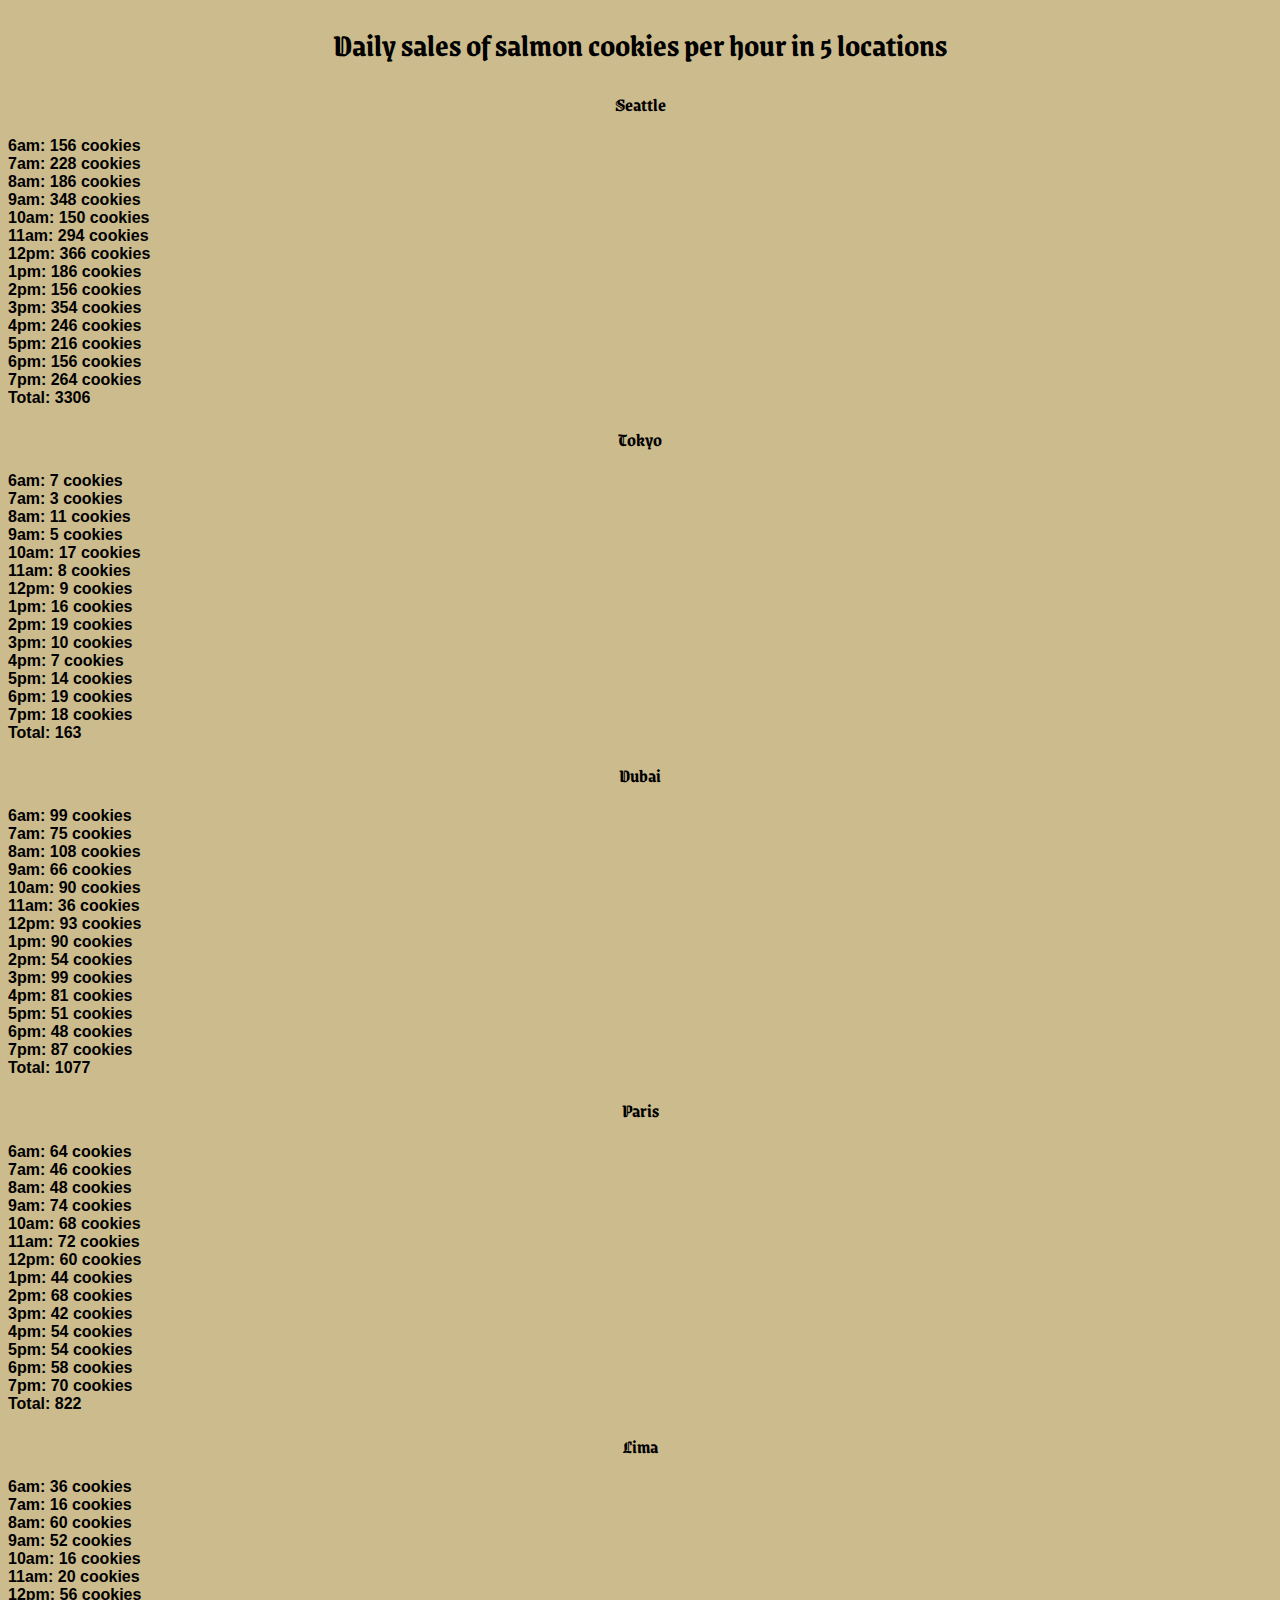
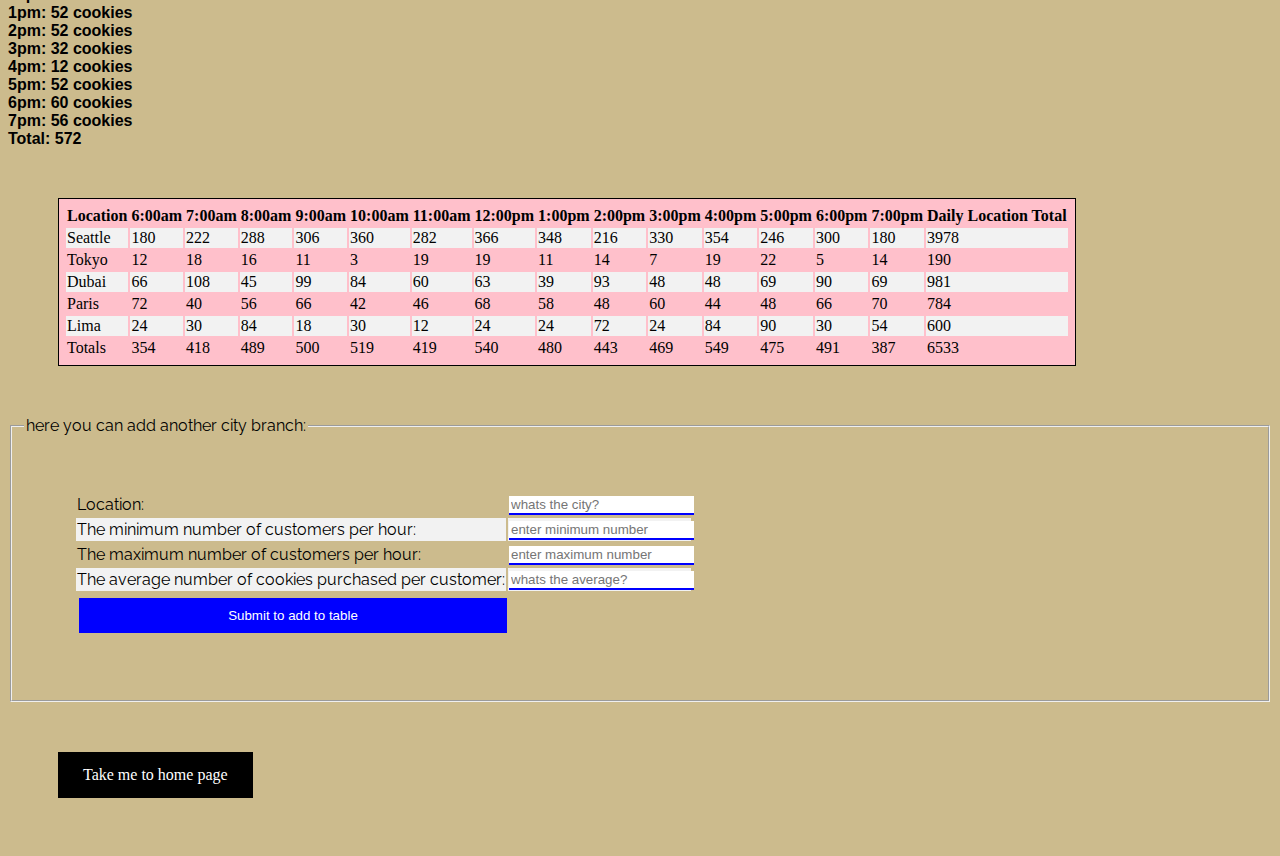
<file: sales.html>
<!DOCTYPE html>
<html lang="en">
<head>
    <meta charset="UTF-8">
    <meta name="viewport" content="width=device-width, initial-scale=1.0">
    <title>sales page</title>
    <link rel="stylesheet" href="style-sales.css">
    <link href="https://fonts.googleapis.com/css2?family=Grenze+Gotisch:wght@531&display=swap" rel="stylesheet">
    <link href="https://fonts.googleapis.com/css2?family=Raleway:ital,wght@1,600&display=swap" rel="stylesheet">

    <style>
        
    </style>
</head>
<body >
    <h1 >Daily sales of salmon cookies per hour in 5 locations</h1>
    <div class="inline"><div id="one"></div>
    <div id="two"></div>
    <div id="three"></div>
    <div id="four"></div>
    <div id="five"></div></div>
    <div id="listsD"> </div>
    <form id="branch">
        <fieldset>
          <legend>
           here you can add another city branch:
          </legend>
          <table>
            <tr>
              <td>
                <label for="locationCity">Location: </label>
              </td>
              <td>
                <input required type="text" id="location" placeholder="whats the city?">
              </td>
            </tr>
            <tr>
              <td>
                <label for="min customers">The minimum number of customers per hour: </label>
              </td>
              <td>
                <input min="0" required type="number" id="min" placeholder="enter minimum number">
              </td>
            </tr>
            <tr>
              <td>
                <label for="max n">The maximum number of customers per hour: </label>
              </td>
              <td>
                <input min="0" required type="number" id="max" placeholder="enter maximum number">
              </td>
            </tr>
            <tr>
              <td>
                <label for="average">The average number of cookies purchased per customer: </label>
              </td>
              <td>
                <input min="0" step="any" required type="number" id="avg" placeholder="whats the average?">
              </td>
            </tr>
            
            <tr>
              <td><input required type="submit" value="Submit to add to table" id="button"></td>
              <td></td>
            </tr>
            </table>
            </fieldset>
            </form>
    <a  id="link" href="index.html" >Take me to home page</a>
    <script src="app.lab06.js">

    </script>
     

</body>
</html>
</file>
<file: style-sales.css>
h1{
    text-align: center;
    font-family: Grenze Gotisch;

   
}
h3 {
    font-family: Grenze Gotisch;
    text-align: center;
}

li {
    font-size: medium;
    font-family: Arial, Helvetica, sans-serif;
    font-weight: 600;
    color: black;
    
}
body {
    background-color:#ccbb8d ;

}
.inline {
    display: inline;
}
article {
    font-size: medium;
    font-family: 'Raleway', sans-serif;
    font-weight: 600;
    color: black;
}
/* table, th, td {
    border: 1px solid black;
    vertical-align: center;
    padding: 5px;
    

  } */
  #table5 {
    border: 1px solid black;
    vertical-align: center;
    padding: 5px;
      background-color: pink;
  }
  table {
      margin: 50px;
  }
 table tr:nth-child(even) {background-color: #f2f2f2;}


 a:link, a:visited {
  background-color: black;
  color: white;
  padding: 14px 25px;
  text-align: center;
  text-decoration: none;
  display: inline-block;
  margin: 50px;
}

form {
    font-family: 'Raleway', sans-serif;
 
}
input {
    width: 100%;
   border: none;
  border-bottom: 2px solid blue;
}
input[type=button], input[type=submit], input[type=reset] {
    background-color: blue;
    border: none;
    color: white;
    padding: 10px 12px;
    text-decoration: none;
    margin: 4px 2px;
    cursor: pointer;
  }
</file>
